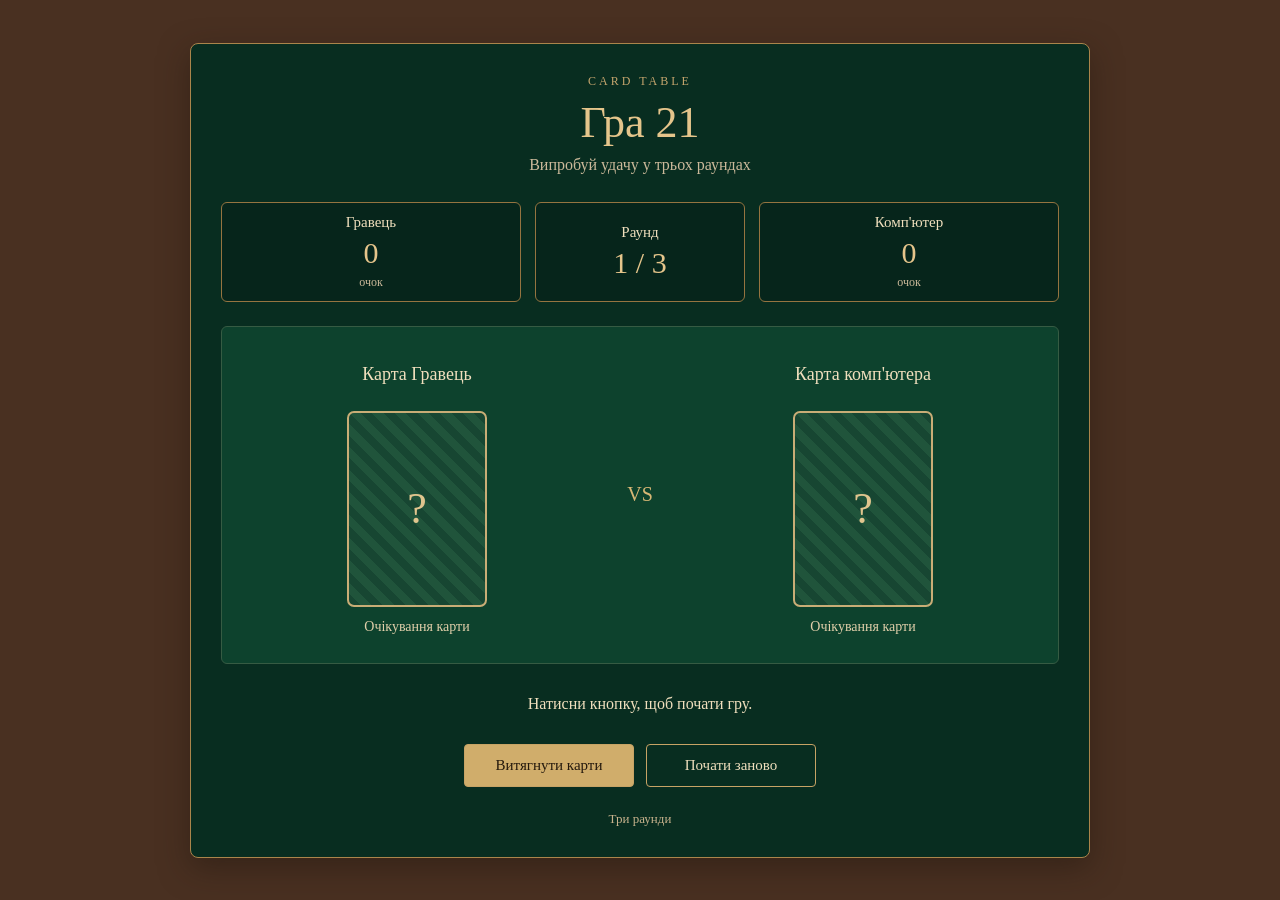
<file: index.html>
<!DOCTYPE html>
<html lang="uk">
<head>
    <meta charset="UTF-8">
    <meta name="viewport" content="width=device-width, initial-scale=1.0">
    <title>Гра 21</title>
    <link rel="stylesheet" href="style.css">
    <script src="script.js" defer></script>
</head>
<body>
    <main class="game">
        <header class="header">
            <p class="eyebrow">CARD TABLE</p>
            <h1>Гра 21</h1>
            <p>Випробуй удачу у трьох раундах</p>
        </header>

        <section class="scoreboard">
            <div class="score-box">
                <span id="player-name">Гравець</span>
                <strong id="player-score">0</strong>
                <small>очок</small>
            </div>

            <div class="round-box">
                <span>Раунд</span>
                <strong id="round-number">1 / 3</strong>
            </div>

            <div class="score-box">
                <span>Комп'ютер</span>
                <strong id="computer-score">0</strong>
                <small>очок</small>
            </div>
        </section>

        <section class="table">
            <div class="player-side">
                <h2 id="player-title">Карта гравця</h2>
                <div class="card-slot" id="player-card-slot">
                    <div class="card-placeholder">?</div>
                </div>
                <p class="card-points" id="player-card-points">
                    Очікування карти
                </p>
            </div>

            <div class="versus">VS</div>

            <div class="player-side">
                <h2>Карта комп'ютера</h2>
                <div class="card-slot" id="computer-card-slot">
                    <div class="card-placeholder">?</div>
                </div>
                <p class="card-points" id="computer-card-points">
                    Очікування карти
                </p>
            </div>
        </section>

        <p class="game-message" id="game-message">
            Натисни кнопку, щоб почати гру.
        </p>

        <div class="buttons">
            <button id="draw-button">Витягнути карти</button>
            <button id="restart-button">Почати заново</button>
        </div>

        <footer>
            Три раунди
        </footer>
    </main>
</body>
</html>
</file>
<file: style.css>
* {
    box-sizing: border-box;
}

body {
    margin: 0;
    min-height: 100vh;
    padding: 30px 16px;
    display: flex;
    justify-content: center;
    align-items: center;
    font-family: Georgia, "Times New Roman", serif;
    color: #f0dfbd;
    background: #493021;
}

.game {
    width: 100%;
    max-width: 900px;
    padding: 30px;
    border: 1px solid #aa854b;
    border-radius: 8px;
    background: #082d20;
    box-shadow: 0 10px 30px #24170f80;
}

.header {
    text-align: center;
    margin-bottom: 28px;
}

.eyebrow {
    margin: 0;
    color: #c4a56d;
    font-size: 12px;
    letter-spacing: 3px;
}

h1 {
    margin: 8px 0;
    color: #e5c58b;
    font-size: 44px;
    font-weight: normal;
}

.header p:last-child {
    margin: 0;
    color: #cbb99a;
}

.scoreboard {
    display: grid;
    grid-template-columns: 1fr 0.7fr 1fr;
    align-items: stretch;
    gap: 14px;
    margin-bottom: 24px;
}

.score-box,
.round-box {
    min-height: 100px;
    display: flex;
    flex-direction: column;
    justify-content: center;
    align-items: center;
    gap: 5px;
    border: 1px solid #957440;
    border-radius: 6px;
    background: #06251b;
    text-align: center;
}

.score-box span,
.round-box span {
    font-size: 15px;
}

.score-box strong,
.round-box strong {
    color: #e5c58b;
    font-size: 30px;
    font-weight: normal;
}

.score-box small {
    color: #cbb99a;
    font-size: 12px;
}

.table {
    display: grid;
    grid-template-columns: 1fr 60px 1fr;
    align-items: center;
    gap: 10px;
    min-height: 310px;
    padding: 24px 12px;
    border: 1px solid #365b43;
    border-radius: 6px;
    background: #0d422d;
}

.player-side {
    min-width: 0;
    display: flex;
    flex-direction: column;
    align-items: center;
    text-align: center;
}

.player-side h2 {
    min-height: 48px;
    display: flex;
    align-items: center;
    justify-content: center;
    margin: 0 0 12px;
    font-size: 18px;
    font-weight: normal;
}

.card-slot {
    width: 140px;
    height: 196px;
    display: flex;
    justify-content: center;
    align-items: center;
}

.playing-card {
    display: block;
    width: 140px;
    height: 196px;
    object-fit: contain;
    border-radius: 7px;
    background: #fffdf5;
    box-shadow: 0 4px 10px #00160d55;
}

.card-placeholder {
    width: 140px;
    height: 196px;
    display: flex;
    justify-content: center;
    align-items: center;
    border: 2px solid #c9ad76;
    border-radius: 7px;
    background:
        repeating-linear-gradient(
            45deg,
            #174632,
            #174632 8px,
            #20543b 8px,
            #20543b 16px
        );
    color: #e0c58e;
    font-size: 44px;
}

.card-points {
    min-height: 20px;
    margin: 12px 0 0;
    color: #e1cfaa;
    font-size: 14px;
}

.versus {
    color: #d7b775;
    text-align: center;
    font-size: 20px;
}

.game-message {
    min-height: 44px;
    display: flex;
    justify-content: center;
    align-items: center;
    margin: 18px 0;
    text-align: center;
    line-height: 1.5;
    color: #f0dfbd;
}

.buttons {
    display: flex;
    justify-content: center;
    flex-wrap: wrap;
    gap: 12px;
}

button {
    min-width: 170px;
    padding: 12px 20px;
    border: 1px solid #c7a365;
    border-radius: 4px;
    font: inherit;
    font-size: 15px;
    cursor: pointer;
}

#draw-button {
    background: #d0ad6b;
    color: #24190d;
}

#draw-button:hover:not(:disabled) {
    background: #e2c48c;
}

#restart-button {
    background: transparent;
    color: #f0dfbd;
}

#restart-button:hover {
    background: #ffffff0d;
}

button:disabled {
    opacity: 0.5;
    cursor: not-allowed;
}

footer {
    display: flex;
    justify-content: center;
    align-items: center;
    gap: 14px;
    margin-top: 24px;
    color: #c7b28c;
    font-size: 13px;
    text-align: center;
}

footer span {
    color: #d7b775;
}

@media (max-width: 600px) {
    body {
        padding: 12px 8px;
    }

    .game {
        padding: 20px 12px;
    }

    h1 {
        font-size: 36px;
    }

    .scoreboard {
        grid-template-columns: 1fr 1fr;
        gap: 8px;
    }

    .round-box {
        grid-column: 1 / -1;
        grid-row: 1;
        min-height: 65px;
    }

    .score-box {
        min-height: 85px;
    }

    .table {
        grid-template-columns: minmax(0, 1fr) 30px minmax(0, 1fr);
        gap: 4px;
        padding: 20px 4px;
    }

    .player-side h2 {
        min-height: 42px;
        font-size: 14px;
    }

    .card-slot,
    .playing-card,
    .card-placeholder {
        width: 100%;
        max-width: 115px;
        height: auto;
        aspect-ratio: 5 / 7;
    }

    .card-placeholder {
        font-size: 32px;
    }

    .versus {
        font-size: 14px;
    }

    .card-points {
        font-size: 11px;
    }

    button {
        width: 100%;
    }
}
</file>
